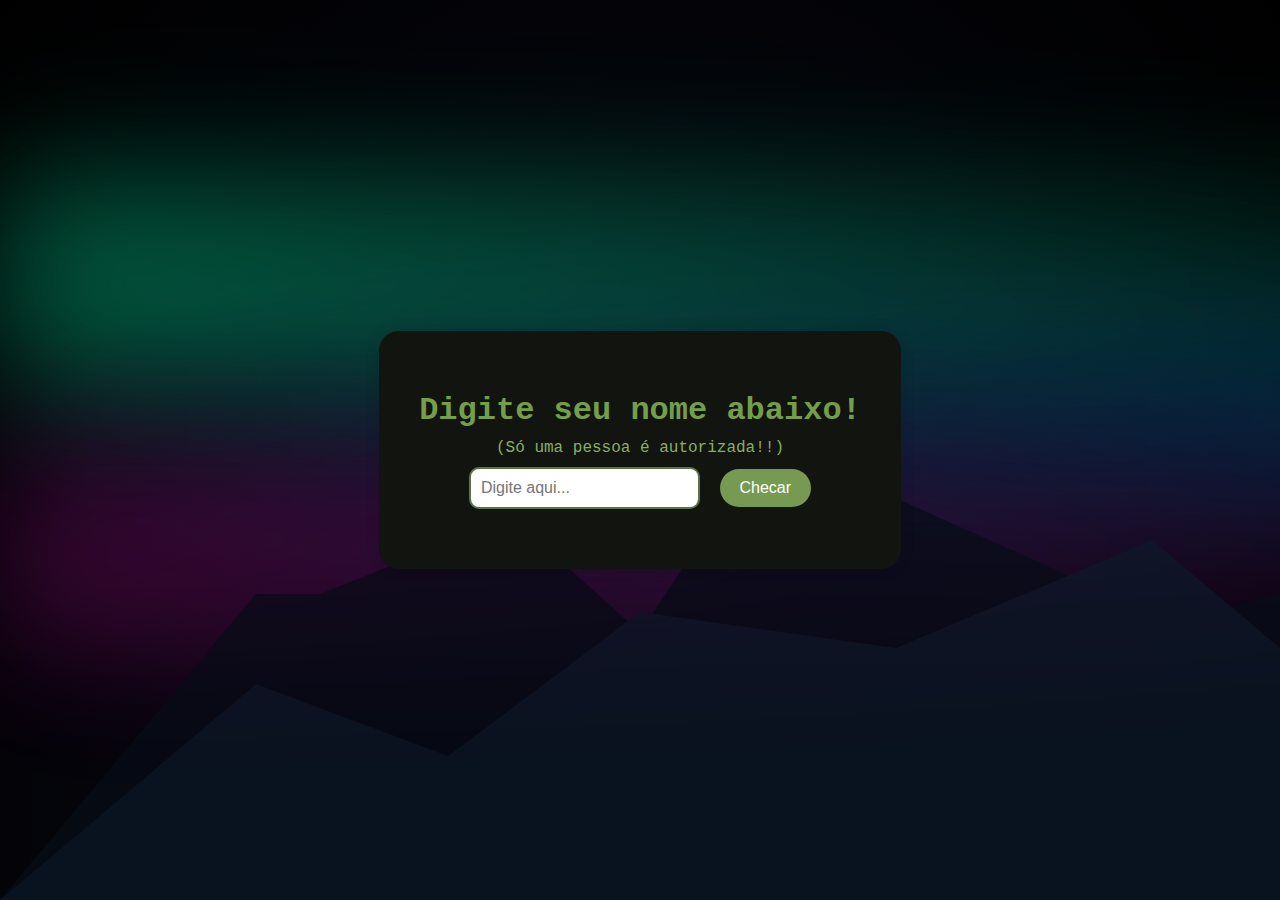
<file: index.html>
<!DOCTYPE html>
<html lang="en">
<head>
  <meta charset="UTF-8" />
  <meta name="viewport" content="width=device-width, initial-scale=1.0"/>
  <title>Para você <3</title>
  <link rel="stylesheet" href="css/gate.css" />
</head>
<body>
  <div class="gate-container">
    <h1>Digite seu nome abaixo!</h1>
    <p>(Só uma pessoa é autorizada!!)</p>

    <input type="text" id="nameInput" placeholder="Digite aqui..." />
    <button onclick="checkName()">Checar</button>

    <div id="loading" class="loading-screen hidden">
        <p>Carregando presente<span id="dots"></span></p>
      </div>      
           
    <p id="result"></p>
  </div>

  <div class="night-sky">
    <div class="wave wave1">
      <div class="streak"></div>
    </div>
    <div class="wave wave2">
      <div class="streak"></div>
    </div>
    <div class="wave wave3">
      <div class="streak"></div>
    </div>
    <div class="shooting-star">
        <div class="star-head"></div>
      </div>
      
  </div>
  <!-- HTML: Montanhas com camadas e neve no topo das mais próximas -->
<div class="mountains">
    <!-- Camadas mais distantes -->
    <div class="mountain layer4"></div>
    <div class="mountain layer3"></div>
  
    <!-- Aurora Boreal entre as montanhas -->
    <div class="aurora">
      <div class="wave wave1"><div class="streak"></div></div>
      <div class="wave wave2"><div class="streak"></div></div>
      <div class="wave wave3"><div class="streak"></div></div>
    </div>
  
  </div>
  
  </div>  

  <script src="js/scriptint.js"></script>
</body>
</html>
</file>
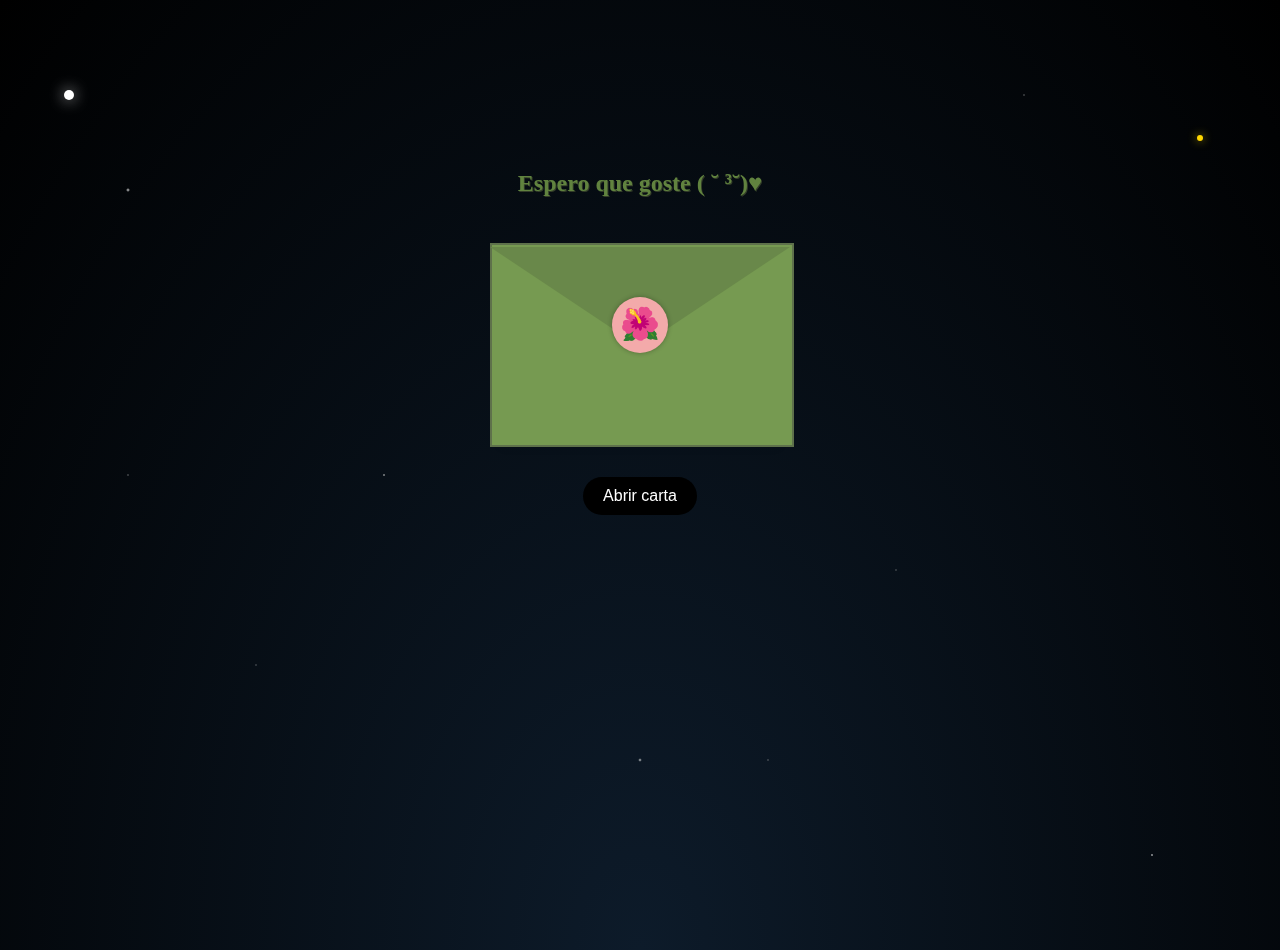
<file: letter.html>
<!DOCTYPE html>
<html lang="en">
<head>
  <meta charset="UTF-8" />
  <meta name="viewport" content="width=device-width, initial-scale=1.0"/>
  <title>Para Marshall</title>
  <link rel="stylesheet" href="css/style.css" />
</head>
<body>
    <div class="permanent-star white-star"></div>
<div class="permanent-star yellow-star"></div>

  <div class="container">
    <h2 class="envelope-title">Espero que goste (⁠ ⁠˘⁠ ⁠³⁠˘⁠)⁠♥</h2>


    <div class="envelope" id="envelope">
      <div class="back"></div>

      <!-- Letter between back and cover --> 
      <div class="letter" id="letter">
        <div class="message">
          <h1>Para meu bem 💖</h1>
          <p>Teu sorriso é a arte mais brilhante do mundo.</p>
          <p>Agradeço todo dia pela chance de passar tanto tempo ao seu lado, e agradeço muito por você, que tornou esse tempo tão especial.</p>
          <p>Obrigada por me ouvir e estar sempre ao meu lado, mesmo quando eu durmo sem avisar ou quando faço besteira.</p>
          <p>Eu te amo pra sempre.</p>
          <p>— Do amor da sua vida 💌</p>
        </div>
      </div>

      <div class="cover"></div>
      <div class="flap" id="flap"></div>
      <div class="seal" id="seal">🌺</div>
    </div>

    <button class="toggle-btn" onclick="toggleEnvelope()">Abrir carta</button>
  </div>

  <div id="hearts"></div>
  </div>

  <script src="js/script.js"></script>
</body>
</html>
</file>
<file: css/gate.css>
body {
    background: #769a51;
    font-family: 'Courier New', monospace;
    display: flex;
    justify-content: center;
    align-items: center;
    height: 100vh;
    margin: 0;
  }


/* Container geral das montanhas */
.mountains {
    position: absolute;
    bottom: 0;
    left: 0;
    width: 100%;
    height: 100vh;
    z-index: -1;
    pointer-events: none;
  }
  
  /* Estilo base de cada montanha */
  .mountain {
    position: absolute;
    bottom: 0;
    width: 100%;
    background-repeat: no-repeat;
    background-position: bottom;
  }
  
  /* Camada mais distante */
  .layer4 {
    height: 85%;
    background: #050a13;
    clip-path: polygon(0% 100%, 20% 60%, 25% 60%, 40% 50%, 50% 65%, 60% 40%, 100% 70%, 100% 60%);
    z-index: 0;
  }
  
  /* Camada intermediária */
  .layer3 {
    height: 80%;
    background: #09131f;
    clip-path: polygon(0% 100%, 20% 70%, 35% 80%, 50% 60%, 70% 65%, 90% 50%, 100% 65%, 100% 100%);
    z-index: 1;
  }
  
body {
    margin: 0;
    padding: 0;
    height: 100vh;
    background: radial-gradient(ellipse at bottom, #0b0c1b 0%, #000 100%);
    font-family: 'Courier New', monospace;
    overflow: hidden;
    position: relative;
    display: flex;
    justify-content: center;
    align-items: center;
  }
  
  /* === NIGHT SKY BACKGROUND === */
body {
    margin: 0;
    padding: 0;
    height: 100vh;
    background: radial-gradient(ellipse at bottom, #0b0c1b 0%, #000 100%);
    overflow: hidden;
    font-family: 'Courier New', monospace;
    position: relative;
    display: flex;
    justify-content: center;
    align-items: center;
  }
  
  /* === CONTAINER FOR WAVES AND STARS === */
  .night-sky {
    position: absolute;
    width: 100%;
    height: 100%;
    z-index: -2;
    overflow: hidden;
  }

  .aurora {
    position: absolute;
    width: 100%;
    height: 100%;
    z-index: 1;
    pointer-events: none;
    filter: blur(60px);
    opacity: 0.5;
    animation: floatWave 12s ease-in-out infinite alternate;
    pointer-events: none;
  }
  
  /* === AURORA WAVES === */
  .wave {
    position: absolute;
    width: 150%;
    height: 200px;
    filter: blur(60px);
    opacity: 0.5;
    animation: floatWave 12s ease-in-out infinite alternate;
    pointer-events: none;
    z-index: 1;
  }
  
  .wave1 {
    top: 20%;
    background: linear-gradient(to right, rgba(0, 255, 170, 0.5), transparent);
    animation-delay: 0s;
  }
  
  .wave2 {
    top: 35%;
    background: linear-gradient(to left, rgba(0, 140, 255, 0.4), transparent);
    animation-delay: 2s;
  }
  
  .wave3 {
    top: 50%;
    background: linear-gradient(to right, rgba(255, 0, 200, 0.3), transparent);
    animation-delay: 4s;
  }
  
  @keyframes floatWave {
    0%   { transform: translateX(-20px) translateY(0); }
    100% { transform: translateX(20px) translateY(-10px); }
  }
  
  .streak {
    position: absolute;
    top: 50%;
    left: 0;
    width: 100%;
    height: 4px;
    background: linear-gradient(90deg, rgba(0,255,170,0.4), rgba(255,0,200,0.4), rgba(0,140,255,0.4));
    box-shadow: 0 0 15px rgba(255, 255, 255, 0.3);
    animation: shimmer 4s ease-in-out infinite, pulseColor 6s ease-in-out infinite;
    background-size: 200% auto;
    background-position: 0 0;
  }
  
  @keyframes shimmer {
    0%   { opacity: 0.2; transform: translateY(-10px); }
    100% { opacity: 0.6; transform: translateY(10px); }
  }
  
  @keyframes pulseColor {
    0%   { background-position: 0% 0%; }
    50%  { background-position: 100% 0%; }
    100% { background-position: 0% 0%; }
  }  
  
  /* Shooting Star */
.shooting-star {
    position: absolute;
    top: -10%;
    left: 0%;
    width: 2px;
    height: 80px;
    background: linear-gradient(white, transparent);
    transform: rotate(120deg); /* Adjusted for downward diagonal */
    opacity: 0;
    animation: fall 6s linear infinite;
    box-shadow: 0 0 8px white;
    z-index: 2;
    pointer-events: none;
  }
  
  /* Shooting Star Animation */
  @keyframes fall {
    0% {
      transform: translate(0, 0) rotate(120deg);
      opacity: 0;
    }
    10% {
      opacity: 1;
    }
    50% {
      transform: translate(80vw, 100vh) rotate(120deg); /* Diagonal fall across the screen */
      opacity: 0;
    }
    100% {
      transform: translate(80vw, 100vh) rotate(120deg);
      opacity: 0;
    }
  }
  
  .gate-container {
    text-align: center;
    background: #121410;
    padding: 40px;
    border-radius: 20px;
    box-shadow: 0 0 15px rgba(0,0,0,0.1);
  }
  
  h1 {
    color: #749e4a;
    margin-bottom: 10px;
  }
  
  p {
    font-size: 16px;
    margin: 10px 0;
    color: #89af63;
  }
  
  input {
    padding: 10px;
    font-size: 16px;
    border: 2px solid #5e714b;
    border-radius: 10px;
    margin-bottom: 10px;
  }
  
  button {
    padding: 10px 20px;
    font-size: 16px;
    background-color: #769a51;
    color: white;
    border: none;
    border-radius: 20px;
    cursor: pointer;
    margin-left: 10px;
  }
  
  button:hover {
    background-color: #5e714b;
  }

  .loading-screen {
    position: fixed;
    top: 0;
    left: 0;
    background: #070606;
    width: 100%;
    height: 100%;
    display: flex;
    justify-content: center;
    align-items: center;
    font-size: 24px;
    font-family: 'Courier New', monospace;
    color: #769a51;
    z-index: 999;
    opacity: 1;
    transition: opacity 0.5s ease;
  }
  
  .loading-screen.hidden {
    opacity: 0;
    pointer-events: none;
  }

  #loading p {
    font-size: 24px;
    color: #769a51;
    font-family: 'Courier New', monospace;
    display: flex;
    gap: 5px;
    align-items: center;
  }
</file>
<file: css/style.css>
/* Basic Layout */
body {
  font-family: 'Courier New', monospace;
  display: flex;
  justify-content: center;
  align-items: center;
  height: 100vh;
  margin: 0;
  padding-bottom: 50px;
  overflow: visible;
  
}

body {
  background: radial-gradient(ellipse at bottom, #0d1b2a 0%, #000 100%);
  font-family: 'Courier New', monospace;
  margin: 0;
  height: 100vh;
  overflow-x: hidden;
  overflow-y: auto;
  display: flex;
  justify-content: center;
  align-items: center;
  position: relative;
}

/* Background star layers using ::before and ::after */
body::before, body::after {
  content: '';
  position: absolute;
  top: 0; left: 0;
  width: 100%;
  height: 100%;
  background-repeat: repeat;
  z-index: -2;
  animation: moveStars 300s linear infinite;
  opacity: 0.8;
}

/* Star layer 1 (closer, brighter) */
body::before {
  background-image: 
    radial-gradient(2px 2px at 10% 20%, #ffffff, transparent),
    radial-gradient(1.5px 1.5px at 30% 50%, #dddddd, transparent),
    radial-gradient(1px 1px at 70% 60%, #aaaaaa, transparent),
    radial-gradient(1.5px 1.5px at 90% 90%, #ffffff, transparent),
    radial-gradient(1.8px 1.8px at 50% 80%, #eeeeee, transparent);
  animation: twinkle 3s infinite ease-in-out alternate;
}

/* Star layer 2 (distant) */
body::after {
  background-image: 
    radial-gradient(1px 1px at 20% 70%, #dddddd, transparent),
    radial-gradient(1px 1px at 80% 10%, #ffffff, transparent),
    radial-gradient(1.2px 1.2px at 60% 80%, #aaaaaa, transparent),
    radial-gradient(1px 1px at 10% 50%, #ffffff, transparent);
  animation: twinkle 4s infinite ease-in-out alternate;
  opacity: 0.6;
}

@keyframes moveStars {
  from {
    transform: translateY(0);
  }
  to {
    transform: translateY(-1000px);
  }
}

@keyframes twinkle {
  0% { opacity: 0.6; }
  50% { opacity: 1; }
  100% { opacity: 0.6; }
}

.permanent-star {
  position: fixed;
  border-radius: 50%;
  box-shadow: 0 0 8px rgba(255,255,255,0.5);
  animation: twinkle 2.5s ease-in-out infinite;
  z-index: -1;
}

/* Big white star on the left */
.white-star {
  top: 10%;
  left: 5%;
  width: 10px;
  height: 10px;
  background: white;
  box-shadow: 0 0 15px rgba(255, 255, 255, 0.8);
}

/* Small yellow star on the right */
.yellow-star {
  top: 15%;
  right: 6%;
  width: 6px;
  height: 6px;
  background: gold;
  box-shadow: 0 0 10px rgba(255, 223, 0, 0.7);
}

.container {
  text-align: center;
  position: relative;
  display: flex;
  flex-direction: column;
  align-items: center;
  position: relative;
  height: 80%;
  padding: 60px 20px;
  box-sizing: border-box;
}

.envelope-title {
  font-family: 'Georgia', serif;
  font-size: 24px;
  color: #61833f;
  margin-bottom: 20px;
  text-shadow: 1px 1px 0 #333d29;
  vertical-align: super;
}

.envelope {
  position: relative;
  width: 300px;
  height: 200px;
  margin-top: 30px;
  overflow: visible; /* allow letter to move outside the envelope bounds */

  
}

/* Envelope Parts */
.back {
  width: 100%;
  height: 100%;
  background: #f48fb1;
  border: 2px solid #e91e63;
  position: absolute;
  bottom: 0;
  left: 0;
  z-index: 1;
}

.letter {
  width: 280px;
  background: rgb(255, 250, 222);
  position: absolute;
  top: 0;
  left: 10px;
  padding: 20px;
  box-sizing: border-box;
  transform: translateY(160px);
  max-height: 0;
  overflow-y: auto;
  border-radius: 5px;
  box-shadow: 0 0 10px rgba(0,0,0,0.1);
  transition: transform 1s ease, max-height 1s ease, z-index 1s ease;
  z-index: 2;
}

.envelope.show-letter .letter {
  transform: translateY(-220px);
  max-height: 500px;
  z-index: 4;
}

.cover {
  width: 100%;
  height: 100%;
  background: #769a51;
  position: absolute;
  bottom: 0;
  left: 0;
  z-index: 3;
  border: 2px solid #5e714b;
}

.flap {
  position: absolute;
  top: 5;
  left: 0;
  width: 0;
  height: 0;
  border-left: 150px solid transparent;
  border-right: 150px solid transparent;
  border-top: 100px solid  #69884a;
  transform-origin: top center;
  transform: rotateX(0deg);
  transition: transform 1s ease, z-index 1s ease;
  z-index: 5;
}

.envelope.open .flap {
  transform: rotateX(180deg);
  z-index: 1;
}

/* Wax Seal */
.seal {
  position: absolute;
  top: 50px;
  left: 50%;
  transform: translateX(-50%);
  font-size: 32px;
  background: #f3aaaa;
  color: white;
  padding: 8px;
  border-radius: 50%;
  box-shadow: 0 0 5px rgba(0,0,0,0.3);
  transition: transform 1s ease, opacity 0.8s ease;
  z-index: 6;
}

.envelope.open .seal {
  transform: translateX(-50%) translateY(150px) rotate(180deg);
  opacity: 0;
}

/* Message inside letter */
.message {
  text-align: center;
}

.message h1 {
  color: #769a51;
  margin-top: 0;
}

.message p {
  font-size: 14px;
  color: #333;
  line-height: 1.5;
  margin: 10px 0;
}

/* Button */
.toggle-btn {
  margin-top: 30px;
  padding: 10px 20px;
  background-color: #000000;
  color: white;
  border: none;
  font-size: 16px;
  border-radius: 20px;
  cursor: pointer;
  transition: background-color 0.3s ease;
}

.toggle-btn:hover {
  background-color: #242323;
}

/* Heart Particles */
#hearts {
  position: absolute;
  left: 0;
  top: 0;
  pointer-events: none;
  width: 100%;
  height: 100%;
  overflow: visible;
  z-index: 3;
}

.heart {
  position: absolute;
  font-size: 20px;
  animation: burst 3s ease-out forwards;
  opacity: 0.8;
  color: #e91e63;
}

@keyframes burst {
  0% {
    transform: translate(0, 0) scale(1) rotate(0deg);
    opacity: 1;
  }
  100% {
    transform: translate(var(--x), var(--y)) scale(1.5) rotate(360deg);
    opacity: 0;
  }
}
</file>
